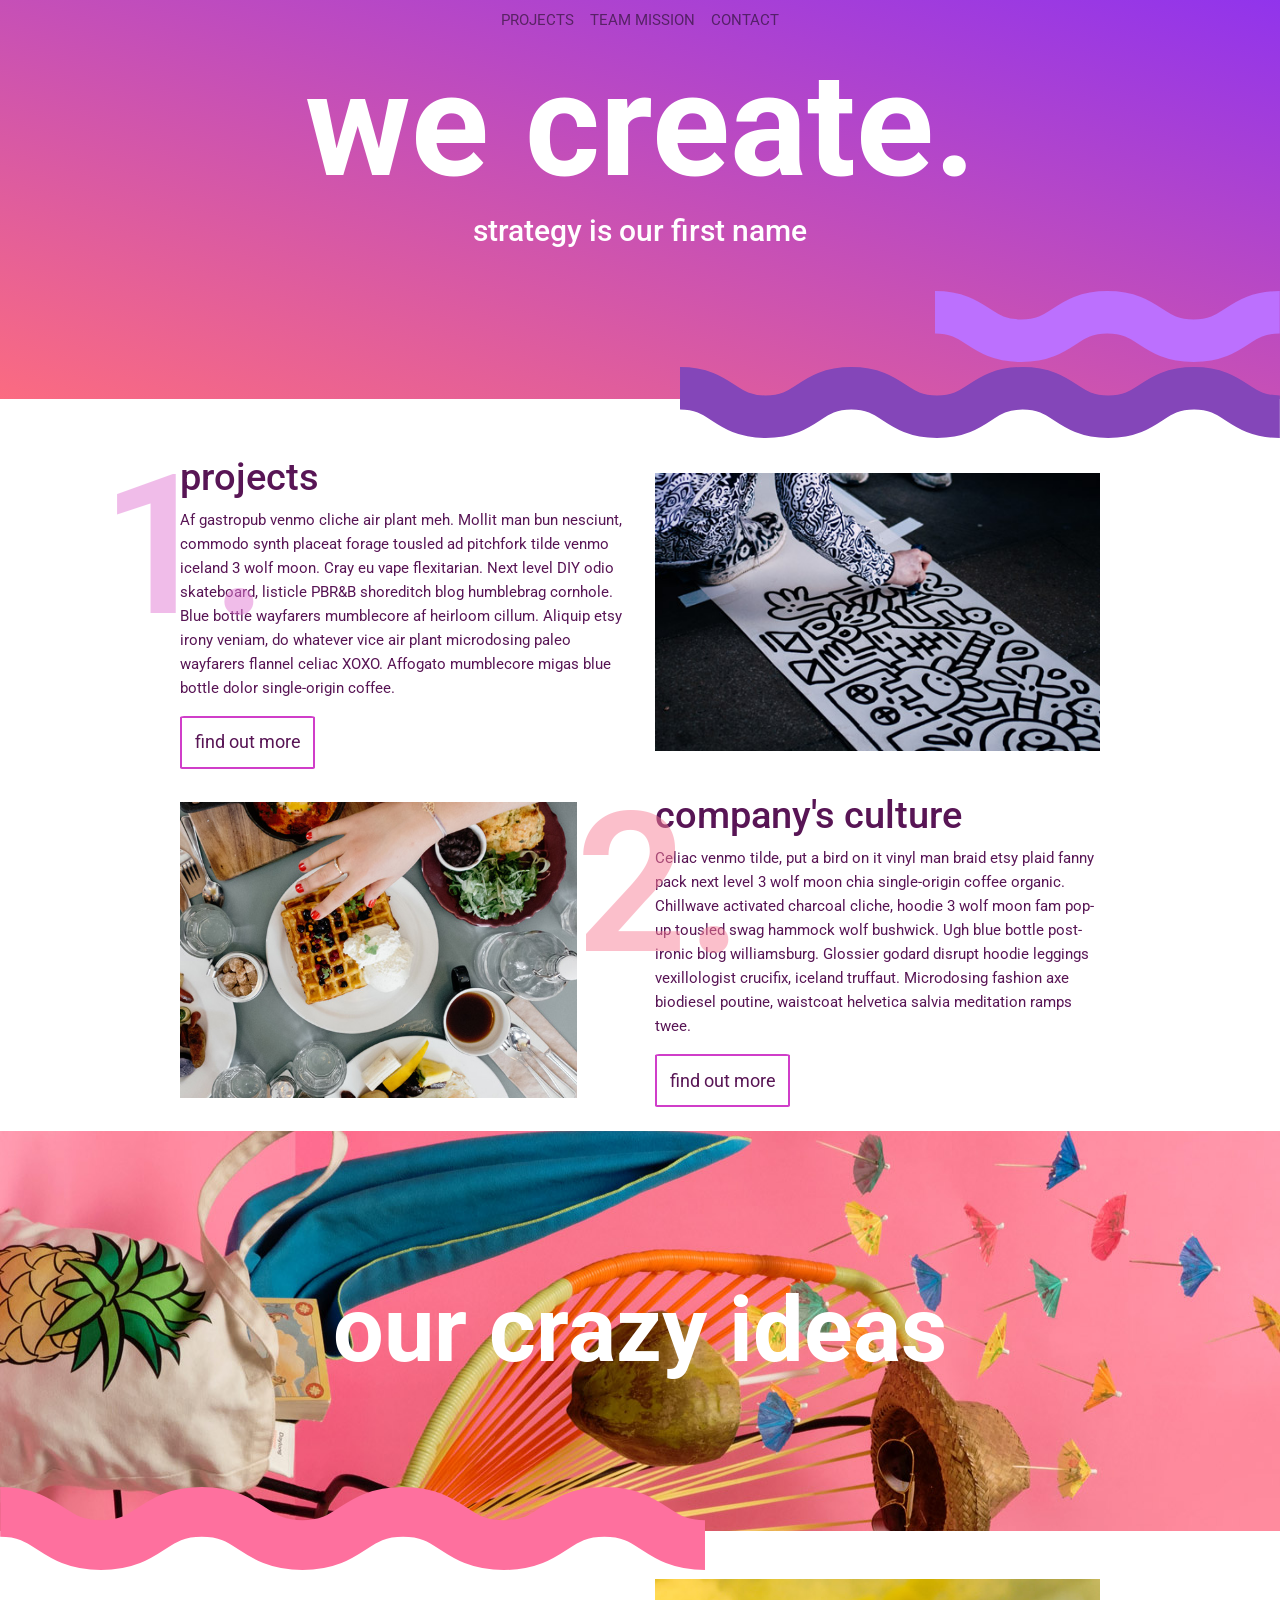
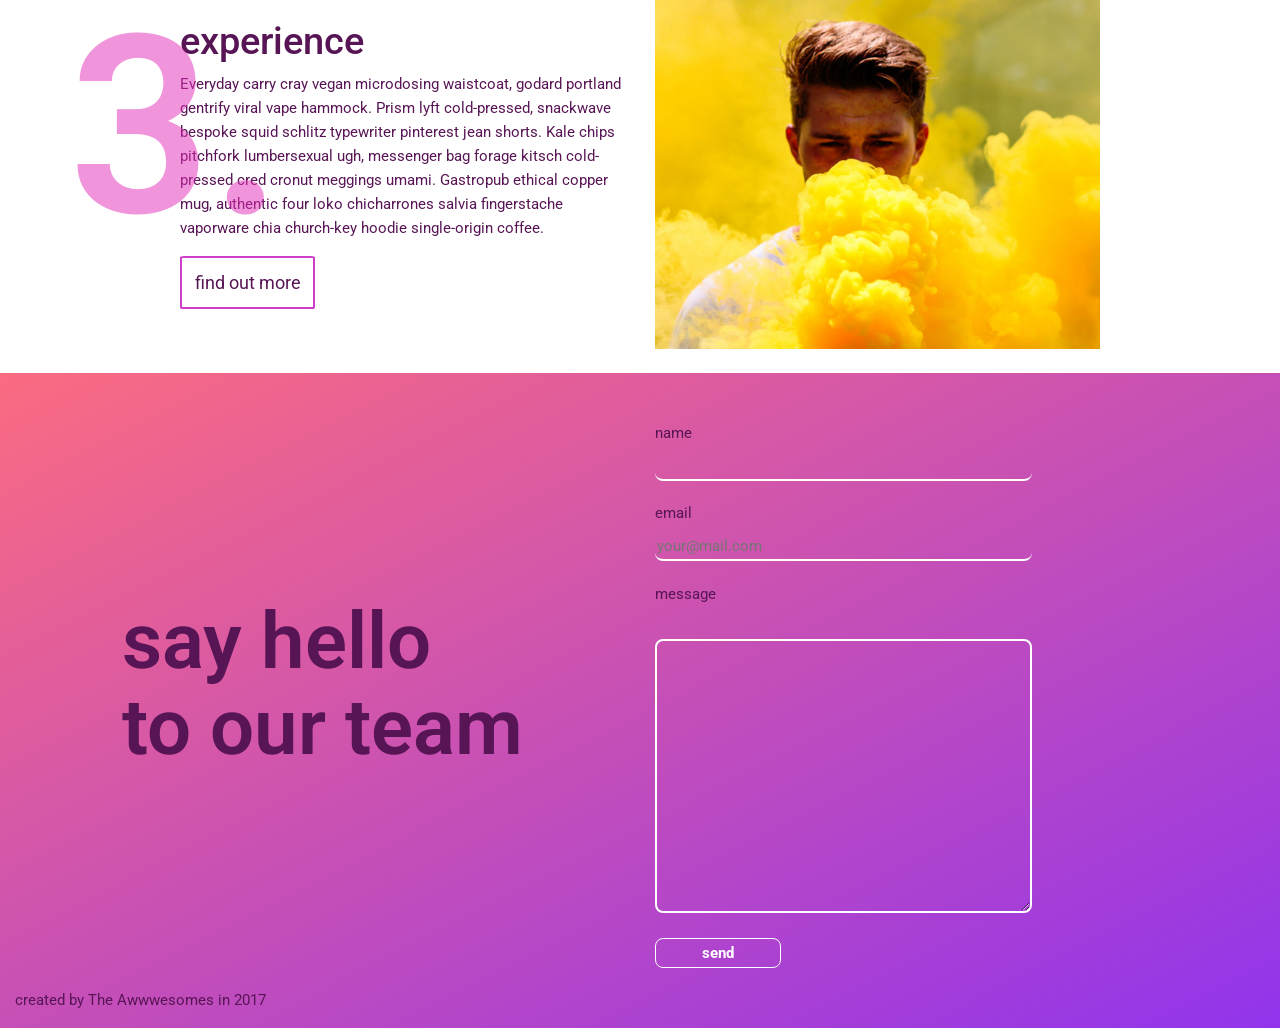
<file: index.html>
<!DOCTYPE html>
<html lang="en">
<head>
    <meta charset="utf-8">
    <meta name="viewport" content="width=device-width, initial-scale=1, shrink-to-fit=no">
    <link rel="stylesheet"
          href="https://stackpath.bootstrapcdn.com/bootstrap/4.3.1/css/bootstrap.min.css"
          integrity="sha384-ggOyR0iXCbMQv3Xipma34MD+dH/1fQ784/j6cY/iJTQUOhcWr7x9JvoRxT2MZw1T"
          crossorigin="anonymous">
    <link rel="stylesheet" href="styles/style.css">
    <link href="https://fonts.googleapis.com/css?family=Montserrat" rel="stylesheet">
    <link href="https://fonts.googleapis.com/css?family=Roboto" rel="stylesheet">
    <title>We create</title>
</head>
<body>
<header>
    <div>
        <nav class="navbar navbar-light navbar-expand-md m-0 p-0">
            <button class="navbar-toggler" type="button" data-toggle="collapse" data-target="#navbarNav" aria-controls="navbarNav" aria-expanded="false" aria-label="Toggle navigation">
                <span class="navbar-toggler-icon"></span>
            </button>
            <div class="collapse navbar-collapse" id="navbarNav">
                <ul class="navbar-nav mx-auto">
                    <li class="nav-item">
                        <a class="nav-link" href="#text1">projects <span class="sr-only">(current)</span></a>
                    </li>
                    <li class="nav-item">
                        <a class="nav-link" href="#text2">team mission</a>
                    </li>
                    <li class="nav-item">
                        <a class="nav-link" href="#contact">contact</a>
                    </li>
                </ul>
            </div>
        </nav>
    </div>

    <h1><strong>we create.</strong></h1>
    <h2>strategy is our first name</h2>
    <div id="wave-top2" class="d-none d-md-block">
        <img src="images/img/wave-top2.svg" alt="light-purple wave">
    </div>
    <div id="wave-top" class="d-none d-md-block">
        <img src="images/img/wave-top.svg" alt="dark-purple wave">
    </div>
</header>

<main>
    <section>
        <div class="container pt-5">

            <div class="row align-items-center">
                <div id="text1" class="col-md-6  col-lg-5 offset-lg-1 mb-4 ">
                    <h3>projects</h3>
                    <p>Af gastropub venmo cliche air plant meh. Mollit man bun nesciunt, commodo synth placeat forage
                        tousled
                        ad pitchfork tilde venmo iceland 3 wolf moon. Cray eu vape flexitarian. Next level DIY odio
                        skateboard,
                        listicle PBR&B shoreditch blog humblebrag cornhole. Blue bottle wayfarers mumblecore af heirloom
                        cillum.
                        Aliquip etsy irony veniam, do whatever vice air plant microdosing paleo wayfarers flannel celiac
                        XOXO.
                        Affogato mumblecore migas blue bottle dolor single-origin coffee.</p>
                    <button class="moreBtn"><a href="#">find out more</a></button>
                </div>

                <div class="col-md-6 col-lg-5">
                    <figure class="figure ">
                        <img id="img1" src="images/img/img1.jpg" class="img-fluid figure-img" alt="A person drawing graphics">
                    </figure>
                </div>

            </div>

            <div class="row align-items-center">
                <div class="col-md-6  col-lg-5 offset-lg-1 order-2 order-md-1">
                    <figure class="figure">
                        <img id="img2" class="img-fluid figure-img ml-0 pr-5" src="images/img/img2.jpg" alt="A table full of food">
                    </figure>
                </div>

                <div id="text2" class="col-md-6 col-lg-5 order-1 order-md-2 mb-4">
                    <h3>company's culture</h3>
                    <p>Celiac venmo tilde, put a bird on it vinyl man braid etsy plaid fanny pack next level 3 wolf moon
                        chia
                        single-origin coffee organic. Chillwave activated charcoal cliche, hoodie 3 wolf moon fam pop-up
                        tousled
                        swag hammock wolf bushwick. Ugh blue bottle post-ironic blog williamsburg. Glossier godard
                        disrupt hoodie
                        leggings vexillologist crucifix, iceland truffaut. Microdosing fashion axe biodiesel poutine,
                        waistcoat
                        helvetica salvia meditation ramps twee.</p>
                    <button class="moreBtn"><a href="#">find out more</a></button>
                </div>
            </div>
        </div>

        <div class="container-fluid m-0 p-0">
            <div class="row big-img px-0 mx-0">
                <p>our crazy ideas</p>
                <img id="wave-bottom" class="d-none d-md-block" src="images/img/wave-bottom.svg" alt="coral wave">
            </div>
        </div>

        <div class="container pt-5">
            <div class="row align-items-center">
                <div id="text3" class="col-md-6  col-lg-5 offset-lg-1 mb-4 ">
                    <h3>experience</h3>
                    <p>Everyday carry cray vegan microdosing waistcoat, godard portland gentrify viral vape hammock.
                        Prism lyft
                        cold-pressed, snackwave bespoke squid schlitz typewriter pinterest jean shorts. Kale chips
                        pitchfork
                        lumbersexual ugh, messenger bag forage kitsch cold-pressed cred cronut meggings umami. Gastropub
                        ethical
                        copper mug, authentic four loko chicharrones salvia fingerstache vaporware chia church-key
                        hoodie
                        single-origin coffee.</p>
                    <button class="moreBtn"><a href="#">find out more</a></button>
                </div>

                <div class="col-md-6 col-lg-5">
                    <figure class="figure ">
                        <img src="images/img/img3.jpg" class="img-fluid figure-img" alt="Man in yellow smoke">
                    </figure>
                </div>
            </div>
        </div>
    </section>
</main>


<footer id="contact" >
    <div class="container-fluid pt-5 ">
        <div class="row align-items-center">
            <div id="hello" class="col-md-6 col-lg-5 offset-lg-1 mb-4 ">
                <p>say hello <br> to our team</p>
            </div>

            <div class="col-md-6 col-lg-5">
                <form id="message" name="message" method="GET">
                    <div>
                        <label for="name">name</label>
                        <input type="text" id="name" maxlength="20" name="fname">
                    </div>
                    <div>
                        <label for="emailData">email</label>
                        <input id="emailData" type="email" placeholder="your@mail.com" name="fname">
                    </div>
                    <div>
                        <label for="textArea">message</label>
                        <textarea id="textArea" rows="10" cols="30" name="fname"></textarea>
                    </div>
                    <div>
                        <input id="send" type="submit" value="send">
                    </div>
                </form>
            </div>

            <div id="cop" class="col-12">
                <p>created by The Awwwesomes in 2017</p>
            </div>
        </div>
    </div>


</footer>

<script src="https://code.jquery.com/jquery-3.3.1.slim.min.js" integrity="sha384-q8i/X+965DzO0rT7abK41JStQIAqVgRVzpbzo5smXKp4YfRvH+8abtTE1Pi6jizo" crossorigin="anonymous"></script>
<script src="https://cdnjs.cloudflare.com/ajax/libs/popper.js/1.14.7/umd/popper.min.js" integrity="sha384-UO2eT0CpHqdSJQ6hJty5KVphtPhzWj9WO1clHTMGa3JDZwrnQq4sF86dIHNDz0W1" crossorigin="anonymous"></script>
<script src="https://stackpath.bootstrapcdn.com/bootstrap/4.3.1/js/bootstrap.min.js" integrity="sha384-JjSmVgyd0p3pXB1rRibZUAYoIIy6OrQ6VrjIEaFf/nJGzIxFDsf4x0xIM+B07jRM" crossorigin="anonymous"></script>
<script src = "js/script.js" async></script>

</body>
</file>
<file: styles/style.css>
body {
    font-family: 'Montserrat', sans-serif;
    font-family: 'Roboto', sans-serif;
    background-color: white;
    font-size: 15px;
    color: #581555;
    width: 100%;
    line-height: 1.6em;
}

/*Header*/

header {
    position: relative;
    background: linear-gradient(to right top, #fb6b81, #9134ec);
}

#wave-top2 {
    position: absolute;
    width: 23em;
    right: 0;
    top: 73%;
}

#wave-top {
    position: absolute;
    width: 40em;
    right: 0;
    top: 92%;
}

.navbar {
    width: 100%;
    text-transform: uppercase;
}

ul a {
    text-decoration: none;
    color: #581555;
}

h1 {
    font-size: 9.6em;
    color: white;
    text-align: center;
    margin-bottom: 0;
}

h2 {
    font-size: 2em;
    color: white;
    text-align: center;
    padding-bottom: 5em;
}

/*Container*/

h3 {
    font-size: 2.5em;
}

.moreBtn {
    font-size: 1.2em;
    border: 2px solid #D03EC9;
    border-radius: 3%;
    background-color: white;
    transition: all 0.3s ease-in-out;
    padding: 0.7em;
}

.moreBtn a {
    text-decoration: none;
    color: #581555;
}

.moreBtn:hover {
    background-color: #D03EC9;
}

.moreBtn:hover a {
    color: white;
}

#text1, #text2, #text3 {
    position: relative;
}

#text1::before {
    position: absolute;
    content: "1.";
    top: 5rem;
    left: -4rem;
    color: #E27CD5;
    font-size: 13em;
    font-weight: 600;
    opacity: 0.5;
}

#text2::before {
    position: absolute;
    content: "2.";
    top: 5rem;
    left: -4rem;
    color: #F98098;
    font-size: 13em;
    font-weight: 600;
    opacity: 0.5;
}

#text3::before {
    position: absolute;
    content: "3.";
    top: 6rem;
    left: -6rem;
    color: #E32CB8;
    font-size: 16.6em;
    font-weight: 600;
    opacity: 0.5;
}

.big-img {
    width: 100%;
    height: 400px;
    background-image: url("../images/img/fullbg.jpg");
    background-repeat: no-repeat;
    background-size: inherit;
    background-position: 35% 88%;
    transform: rotate(180deg);
    position: relative;
}

.big-img > p {
    margin: auto;
    top: 50%;
    color: white;
    font-size: 6em;
    font-weight: bold;
    transform:rotate(-180deg);
    line-height: 1.5em;
}

#wave-bottom {
    position: absolute;
    width: 47em;
    right: 0;
    bottom: 89%;
}

/*Footer*/

#hello {
    font-size: 5.2em;
    line-height: 1.1em;
    font-weight: 600;
}

footer {
    background: linear-gradient(to right bottom, #fb6b81, #9134ec);
}

input {
    display: block;
    font-size: 1em;
    color: #581555;
    background: none;
    border: none;
    /*padding-top: 1%;*/
    border-bottom: 2px solid #581555;
    border-radius: 8px;
    margin-bottom: 4%;
    width: 75%;
}
input:valid {
    border-bottom: 2px solid white;
}

textarea {
    display: block;
    font-size: 1em;
    color: #581555;
    background: none;
    border: 2px solid #581555;
    padding: 3%;
    margin: 5% 0 5% 0;
    min-height: 20%;
    width: 75%;
    border-radius: 8px;
}

textarea:invalid, input:invalid  {
    box-shadow: 0 0 5px 1px red;
}

textarea:valid {
    border: 2px solid white;
}

#send {
    background: none;
    text-decoration: none;
    color: white;
    font-size: 1em;
    font-weight: bold;
    width: 25%;
    height: 2em;
    border: 1px solid white;
    transition: all 0.3s ease-in-out;
}

#send:hover {
    background: white;
    color: #581555;
    font-weight: bold;
}

@media only screen and (max-width: 767px) {
    ::before {
        display: none;
    }
}
</file>
